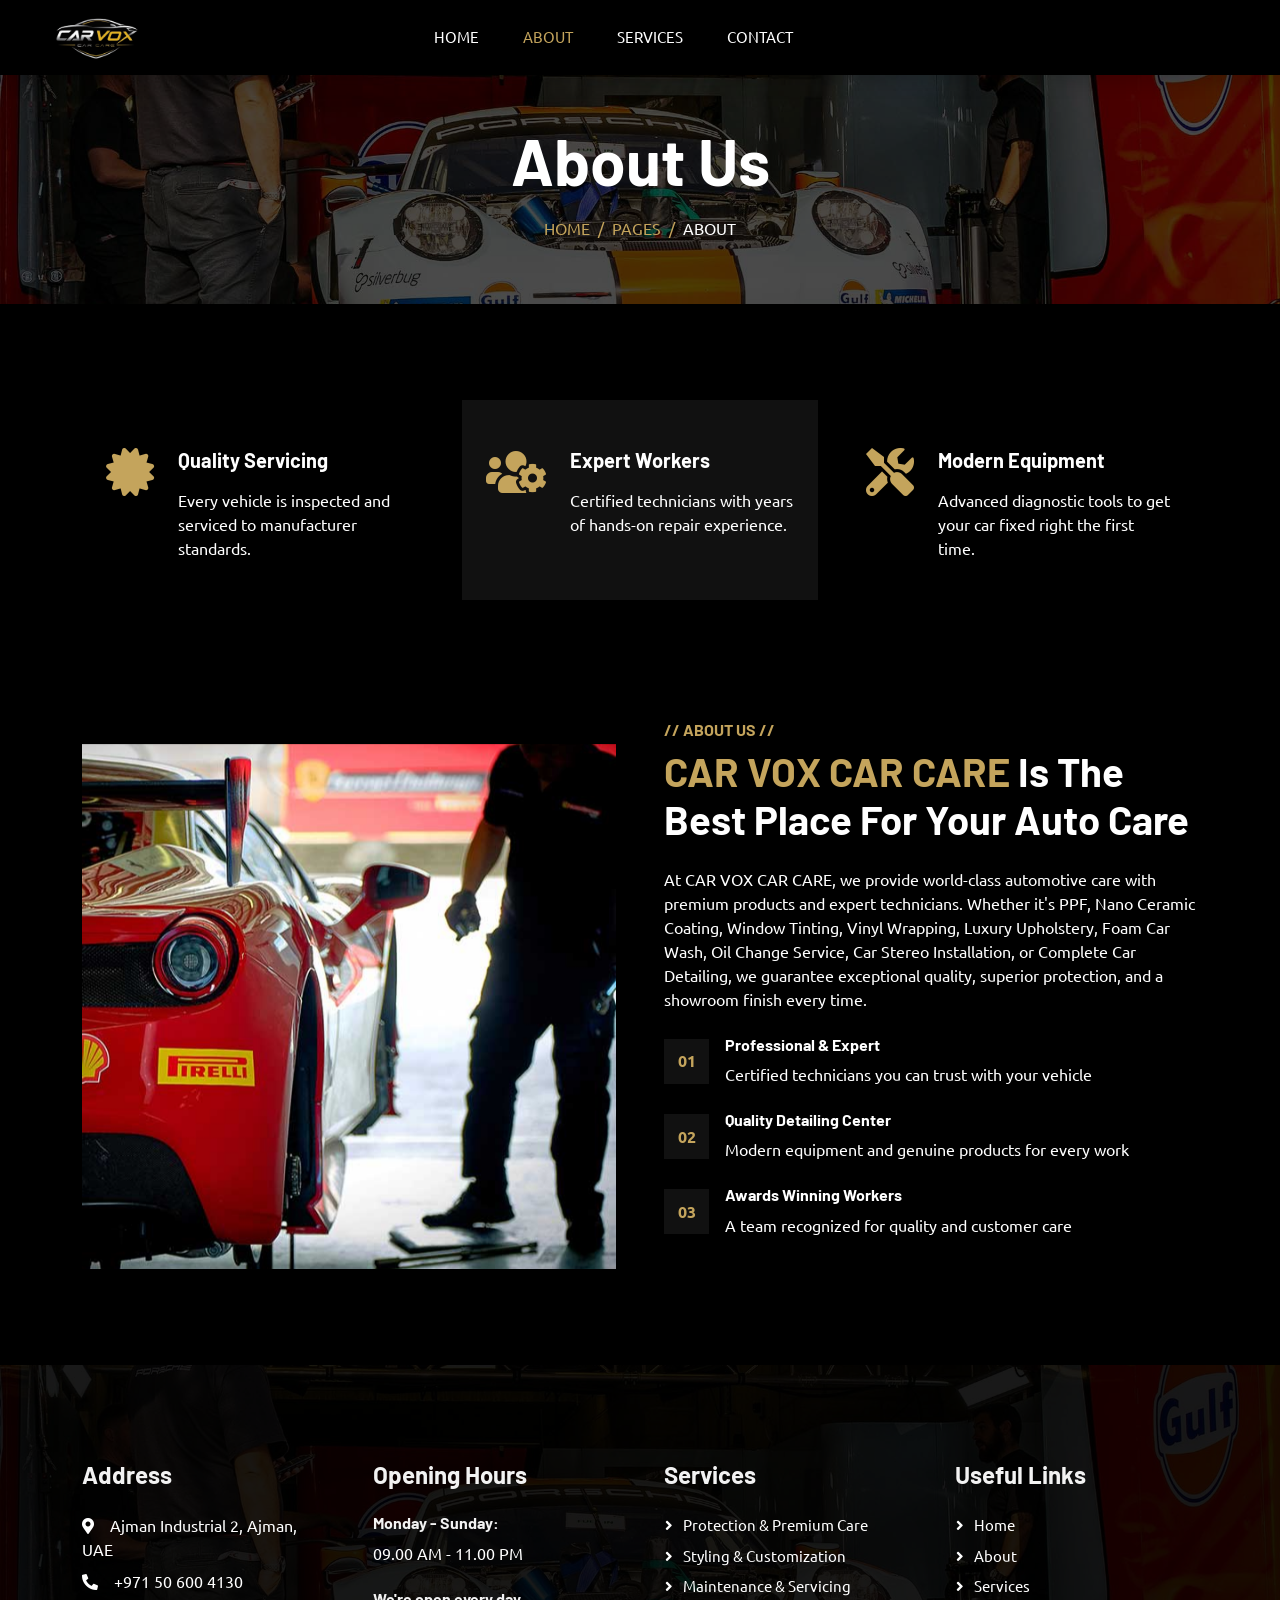
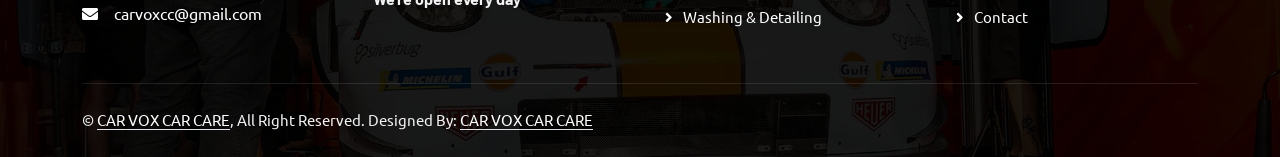
<file: about.html>
<!DOCTYPE html>
<html lang="en">

<head>
    <meta charset="utf-8">
    <title>CAR VOX CAR CARE | Car Repair & Auto Service</title>
    <meta content="width=device-width, initial-scale=1.0" name="viewport">
    <meta content="car repair, auto service, car mechanic, CAR VOX CAR CARE" name="keywords">
    <meta content="CAR VOX CAR CARE - trusted car repair and auto maintenance services." name="description">

    <!-- Favicon -->
    <link href="img/favicon.ico" rel="icon">

    <!-- Google Web Fonts -->
    <link rel="preconnect" href="https://fonts.googleapis.com">
    <link rel="preconnect" href="https://fonts.gstatic.com" crossorigin>
    <link href="https://fonts.googleapis.com/css2?family=Barlow:wght@600;700&family=Ubuntu:wght@400;500&display=swap"
        rel="stylesheet">

    <!-- Icon Font Stylesheet -->
    <link href="https://cdnjs.cloudflare.com/ajax/libs/font-awesome/5.10.0/css/all.min.css" rel="stylesheet">
    <link href="https://cdn.jsdelivr.net/npm/bootstrap-icons@1.4.1/font/bootstrap-icons.css" rel="stylesheet">

    <!-- Libraries Stylesheet -->
    <link href="lib/animate/animate.min.css" rel="stylesheet">
    <link href="lib/owlcarousel/assets/owl.carousel.min.css" rel="stylesheet">
    <link href="lib/tempusdominus/css/tempusdominus-bootstrap-4.min.css" rel="stylesheet" />

    <!-- Customized Bootstrap Stylesheet -->
    <link href="css/bootstrap.min.css" rel="stylesheet">

    <!-- Template Stylesheet -->
    <link href="css/style.css" rel="stylesheet">
</head>

<body>
    <!-- Spinner Start -->
    <div id="spinner"
        class="show bg-white position-fixed translate-middle w-100 vh-100 top-50 start-50 d-flex align-items-center justify-content-center">
        <div class="spinner-border text-primary" style="width: 3rem; height: 3rem;" role="status">
            <span class="sr-only">Loading...</span>
        </div>
    </div>
    <!-- Spinner End -->


    <!-- Topbar Start (Hidden)
    <div class="container-fluid bg-light p-0">
        <div class="row gx-0 d-none d-lg-flex">
            <div class="col-lg-7 px-5 text-start">
                <div class="h-100 d-inline-flex align-items-center py-3 me-4">
                    <small class="fa fa-map-marker-alt text-primary me-2"></small>
                    <small>Ajman Industrial 2, Ajman, UAE</small>
                </div>
                <div class="h-100 d-inline-flex align-items-center py-3">
                    <small class="far fa-clock text-primary me-2"></small>
                    <small>Open Daily : 09.00 AM - 11.00 PM</small>
                </div>
            </div>
            <div class="col-lg-5 px-5 text-end">
                <div class="h-100 d-inline-flex align-items-center py-3 me-4">
                    <small class="fa fa-phone-alt text-primary me-2"></small>
                    <small>+971 50 600 4130</small>
                </div>
                <div class="h-100 d-inline-flex align-items-center">
                    <a class="btn btn-sm-square bg-white text-primary me-1" href="https://www.instagram.com/carvox4/"><i class="fab fa-facebook-f"></i></a>
                    <a class="btn btn-sm-square bg-white text-primary me-1" href="https://www.instagram.com/carvox4/"><i class="fab fa-twitter"></i></a>
                    <a class="btn btn-sm-square bg-white text-primary me-1" href="https://www.instagram.com/carvox4/"><i class="fab fa-linkedin-in"></i></a>
                    <a class="btn btn-sm-square bg-white text-primary me-0" href="https://www.instagram.com/carvox4/"><i class="fab fa-instagram"></i></a>
                </div>
            </div>
        </div>
    </div>
    Topbar End -->


    <!-- Navbar Start -->
    <nav class="navbar navbar-expand-lg bg-black navbar-dark shadow sticky-top p-0">
        <a href="index.html" class="navbar-brand d-flex align-items-center px-4 px-lg-5">
            <img src="img/logo.png" alt="CAR VOX CAR CARE" class="img-fluid"
                style="max-width: 260px; max-height: 95px; object-fit: contain;">
        </a>
        <button type="button" class="navbar-toggler me-4" data-bs-toggle="collapse" data-bs-target="#navbarCollapse">
            <span class="navbar-toggler-icon"></span>
        </button>
        <div class="collapse navbar-collapse justify-content-center" id="navbarCollapse">
            <div class="navbar-nav mx-auto p-4 p-lg-0 align-items-center">
                <a href="index.html" class="nav-item nav-link">Home</a>
                <a href="about.html" class="nav-item nav-link active">About</a>
                <a href="service.html" class="nav-item nav-link">Services</a>
                <a href="contact.html" class="nav-item nav-link">Contact</a>
            </div>
        </div>
        <div class="d-none d-lg-block px-4 px-lg-5" style="width: 260px; visibility: hidden;"></div>
    </nav>
    <!-- Navbar End -->


    <!-- Page Header Start -->
    <div class="container-fluid page-header mb-5 p-0" style="background-image: url(img/carousel-bg-1.jpg);">
        <div class="container-fluid page-header-inner py-5">
            <div class="container text-center">
                <h1 class="display-3 text-white mb-3 animated slideInDown">About Us</h1>
                <nav aria-label="breadcrumb">
                    <ol class="breadcrumb justify-content-center text-uppercase">
                        <li class="breadcrumb-item"><a href="#">Home</a></li>
                        <li class="breadcrumb-item"><a href="#">Pages</a></li>
                        <li class="breadcrumb-item text-white active" aria-current="page">About</li>
                    </ol>
                </nav>
            </div>
        </div>
    </div>
    <!-- Page Header End -->


    <!-- Service Start -->
    <div class="container-xxl py-5">
        <div class="container">
            <div class="row g-4">
                <div class="col-lg-4 col-md-6 wow fadeInUp" data-wow-delay="0.1s">
                    <div class="d-flex py-5 px-4">
                        <i class="fa fa-certificate fa-3x text-primary flex-shrink-0"></i>
                        <div class="ps-4">
                            <h5 class="mb-3">Quality Servicing</h5>
                            <p>Every vehicle is inspected and serviced to manufacturer standards.</p>
                            <!-- <a class="text-secondary border-bottom" href="">Read More</a> -->
                        </div>
                    </div>
                </div>
                <div class="col-lg-4 col-md-6 wow fadeInUp" data-wow-delay="0.3s">
                    <div class="d-flex bg-light py-5 px-4">
                        <i class="fa fa-users-cog fa-3x text-primary flex-shrink-0"></i>
                        <div class="ps-4">
                            <h5 class="mb-3">Expert Workers</h5>
                            <p>Certified technicians with years of hands-on repair experience.</p>
                            <!-- <a class="text-secondary border-bottom" href="">Read More</a> -->
                        </div>
                    </div>
                </div>
                <div class="col-lg-4 col-md-6 wow fadeInUp" data-wow-delay="0.5s">
                    <div class="d-flex py-5 px-4">
                        <i class="fa fa-tools fa-3x text-primary flex-shrink-0"></i>
                        <div class="ps-4">
                            <h5 class="mb-3">Modern Equipment</h5>
                            <p>Advanced diagnostic tools to get your car fixed right the first time.</p>
                            <!-- <a class="text-secondary border-bottom" href="">Read More</a> -->
                        </div>
                    </div>
                </div>
            </div>
        </div>
    </div>
    <!-- Service End -->


    <!-- About Start -->
    <div class="container-xxl py-5">
        <div class="container">
            <div class="row g-5">
                <div class="col-lg-6 pt-4" style="min-height: 400px;">
                    <div class="position-relative h-100 wow fadeIn" data-wow-delay="0.1s">
                        <img class="position-absolute img-fluid w-100 h-100" src="img/about.jpg"
                            style="object-fit: cover;" alt="">

                    </div>
                </div>
                <div class="col-lg-6">
                    <h6 class="text-primary text-uppercase">// About Us //</h6>
                    <h1 class="mb-4"><span class="text-primary">CAR VOX CAR CARE</span> Is The Best Place For Your Auto
                        Care</h1>
                    <p class="mb-4">At CAR VOX CAR CARE, we provide world-class automotive care with premium products
                        and expert technicians. Whether it's PPF, Nano Ceramic Coating, Window Tinting, Vinyl Wrapping,
                        Luxury Upholstery, Foam Car Wash, Oil Change Service, Car Stereo Installation, or Complete Car
                        Detailing, we guarantee exceptional quality, superior protection, and a showroom finish every
                        time.</p>
                    <div class="row g-4 mb-3 pb-3">
                        <div class="col-12 wow fadeIn" data-wow-delay="0.1s">
                            <div class="d-flex">
                                <div class="bg-light d-flex flex-shrink-0 align-items-center justify-content-center mt-1"
                                    style="width: 45px; height: 45px;">
                                    <span class="fw-bold text-secondary">01</span>
                                </div>
                                <div class="ps-3">
                                    <h6>Professional & Expert</h6>
                                    <span>Certified technicians you can trust with your vehicle</span>
                                </div>
                            </div>
                        </div>
                        <div class="col-12 wow fadeIn" data-wow-delay="0.3s">
                            <div class="d-flex">
                                <div class="bg-light d-flex flex-shrink-0 align-items-center justify-content-center mt-1"
                                    style="width: 45px; height: 45px;">
                                    <span class="fw-bold text-secondary">02</span>
                                </div>
                                <div class="ps-3">
                                    <h6>Quality Detailing Center</h6>
                                    <span>Modern equipment and genuine products for every work</span>
                                </div>
                            </div>
                        </div>
                        <div class="col-12 wow fadeIn" data-wow-delay="0.5s">
                            <div class="d-flex">
                                <div class="bg-light d-flex flex-shrink-0 align-items-center justify-content-center mt-1"
                                    style="width: 45px; height: 45px;">
                                    <span class="fw-bold text-secondary">03</span>
                                </div>
                                <div class="ps-3">
                                    <h6>Awards Winning Workers</h6>
                                    <span>A team recognized for quality and customer care</span>
                                </div>
                            </div>
                        </div>
                    </div>
                    <!-- <a href="" class="btn btn-primary py-3 px-5">Read More<i class="fa fa-arrow-right ms-3"></i></a> -->
                </div>
            </div>
        </div>
    </div>
    <!-- About End -->





    <!-- Team Start -->
    <!-- <div class="container-xxl py-5">
        <div class="container">
            <div class="text-center wow fadeInUp" data-wow-delay="0.1s">
                <h6 class="text-primary text-uppercase">// Our Technicians //</h6>
                <h1 class="mb-5">Our Expert Technicians</h1>
            </div>
            <div class="row g-4">
                <div class="col-lg-3 col-md-6 wow fadeInUp" data-wow-delay="0.1s">
                    <div class="team-item">
                        <div class="position-relative overflow-hidden">
                            <img class="img-fluid" src="img/team-1.jpg" alt="">
                            <div class="team-overlay position-absolute start-0 top-0 w-100 h-100">
                                <a class="btn btn-square mx-1" href="https://www.instagram.com/carvox4/"><i class="fab fa-facebook-f"></i></a>
                                <a class="btn btn-square mx-1" href="https://www.instagram.com/carvox4/"><i class="fab fa-twitter"></i></a>
                                <a class="btn btn-square mx-1" href="https://www.instagram.com/carvox4/"><i class="fab fa-instagram"></i></a>
                            </div>
                        </div>
                        <div class="bg-light text-center p-4">
                            <h5 class="fw-bold mb-0">Full Name</h5>
                            <small>Designation</small>
                        </div>
                    </div>
                </div>
                <div class="col-lg-3 col-md-6 wow fadeInUp" data-wow-delay="0.3s">
                    <div class="team-item">
                        <div class="position-relative overflow-hidden">
                            <img class="img-fluid" src="img/team-2.jpg" alt="">
                            <div class="team-overlay position-absolute start-0 top-0 w-100 h-100">
                                <a class="btn btn-square mx-1" href="https://www.instagram.com/carvox4/"><i class="fab fa-facebook-f"></i></a>
                                <a class="btn btn-square mx-1" href="https://www.instagram.com/carvox4/"><i class="fab fa-twitter"></i></a>
                                <a class="btn btn-square mx-1" href="https://www.instagram.com/carvox4/"><i class="fab fa-instagram"></i></a>
                            </div>
                        </div>
                        <div class="bg-light text-center p-4">
                            <h5 class="fw-bold mb-0">Full Name</h5>
                            <small>Designation</small>
                        </div>
                    </div>
                </div>
                <div class="col-lg-3 col-md-6 wow fadeInUp" data-wow-delay="0.5s">
                    <div class="team-item">
                        <div class="position-relative overflow-hidden">
                            <img class="img-fluid" src="img/team-3.jpg" alt="">
                            <div class="team-overlay position-absolute start-0 top-0 w-100 h-100">
                                <a class="btn btn-square mx-1" href="https://www.instagram.com/carvox4/"><i class="fab fa-facebook-f"></i></a>
                                <a class="btn btn-square mx-1" href="https://www.instagram.com/carvox4/"><i class="fab fa-twitter"></i></a>
                                <a class="btn btn-square mx-1" href="https://www.instagram.com/carvox4/"><i class="fab fa-instagram"></i></a>
                            </div>
                        </div>
                        <div class="bg-light text-center p-4">
                            <h5 class="fw-bold mb-0">Full Name</h5>
                            <small>Designation</small>
                        </div>
                    </div>
                </div>
                <div class="col-lg-3 col-md-6 wow fadeInUp" data-wow-delay="0.7s">
                    <div class="team-item">
                        <div class="position-relative overflow-hidden">
                            <img class="img-fluid" src="img/team-4.jpg" alt="">
                            <div class="team-overlay position-absolute start-0 top-0 w-100 h-100">
                                <a class="btn btn-square mx-1" href="https://www.instagram.com/carvox4/"><i class="fab fa-facebook-f"></i></a>
                                <a class="btn btn-square mx-1" href="https://www.instagram.com/carvox4/"><i class="fab fa-twitter"></i></a>
                                <a class="btn btn-square mx-1" href="https://www.instagram.com/carvox4/"><i class="fab fa-instagram"></i></a>
                            </div>
                        </div>
                        <div class="bg-light text-center p-4">
                            <h5 class="fw-bold mb-0">Full Name</h5>
                            <small>Designation</small>
                        </div>
                    </div>
                </div>
            </div>
        </div>
    </div> -->
    <!-- Team End -->


    <!-- Footer Start -->
    <div class="container-fluid bg-dark text-light footer pt-5 mt-5 wow fadeIn" data-wow-delay="0.1s">
        <div class="container py-5">
            <div class="row g-5">
                <div class="col-lg-3 col-md-6">
                    <h4 class="text-light mb-4">Address</h4>
                    <p class="mb-2"><i class="fa fa-map-marker-alt me-3"></i>Ajman Industrial 2, Ajman, UAE</p>
                    <p class="mb-2"><i class="fa fa-phone-alt me-3"></i>+971 50 600 4130</p>
                    <p class="mb-2"><i class="fa fa-envelope me-3"></i>carvoxcc@gmail.com</p>
                    <!-- <div class="d-flex pt-2">
                        <a class="btn btn-outline-light btn-social" href=""><i class="fab fa-twitter"></i></a>
                        <a class="btn btn-outline-light btn-social" href=""><i class="fab fa-facebook-f"></i></a>
                        <a class="btn btn-outline-light btn-social" href=""><i class="fab fa-youtube"></i></a>
                        <a class="btn btn-outline-light btn-social" href=""><i class="fab fa-linkedin-in"></i></a>
                    </div> -->
                </div>
                <div class="col-lg-3 col-md-6">
                    <h4 class="text-light mb-4">Opening Hours</h4>
                    <h6 class="text-light">Monday - Sunday:</h6>
                    <p class="mb-4">09.00 AM - 11.00 PM</p>
                    <h6 class="text-light">We're open every day</h6>
                    <p class="mb-0"> </p>
                </div>
                <div class="col-lg-3 col-md-6">
                    <h4 class="text-light mb-4">Services</h4>
                    <a class="btn btn-link" href="service.html">Protection & Premium Care</a>
                    <a class="btn btn-link" href="service.html">Styling & Customization</a>
                    <a class="btn btn-link" href="service.html">Maintenance & Servicing</a>
                    <a class="btn btn-link" href="service.html">Washing & Detailing</a>
                </div>
                <div class="col-lg-3 col-md-6">
                    <h4 class="text-light mb-4">Useful Links</h4>
                    <a class="btn btn-link" href="index.html">Home</a>
                    <a class="btn btn-link" href="about.html">About</a>
                    <a class="btn btn-link" href="service.html">Services</a>
                    <a class="btn btn-link" href="contact.html">Contact</a>
                </div>
                <!-- <div class="col-lg-3 col-md-6">
                    <h4 class="text-light mb-4">Newsletter</h4>
                    <p>Sign up for service reminders, seasonal maintenance tips, and special offers.</p>
                    <div class="position-relative mx-auto" style="max-width: 400px;">
                        <input class="form-control border-0 w-100 py-3 ps-4 pe-5" type="text" placeholder="Your email">
                        <button type="button" class="btn btn-primary py-2 position-absolute top-0 end-0 mt-2 me-2">SignUp</button>
                    </div>
                </div> -->
            </div>
        </div>
        <div class="container">
            <div class="copyright">
                <div class="row">
                    <div class="col-md-6 text-center text-md-start mb-3 mb-md-0">
                        &copy; <a class="border-bottom" href="#">CAR VOX CAR CARE</a>, All Right Reserved. Designed By:
                        <a class="border-bottom" href="https://carvoxcc.com">CAR VOX CAR CARE</a>
                    </div>
                    <!-- <div class="col-md-6 text-center text-md-end">
                        <div class="footer-menu">
                            <a href="">Home</a>
                            <a href="">Cookies</a>
                            <a href="">Help</a>
                            <a href="">FQAs</a>
                        </div>
                    </div> -->
                </div>
            </div>
        </div>
    </div>
    <!-- Footer End -->


    <!-- Fixed Social Icons -->
    <section class="rightSideFixedSocialIcons">
        <a class="iconBox" href="https://wa.me/9710506004130" target="_blank" aria-label="Contact CAR VOX on WhatsApp">
            <i class="fab fa-whatsapp"></i>
        </a>
        <a class="iconBox" href="https://www.instagram.com/carvox4/" target="_blank"
            aria-label="Visit CAR VOX on Instagram">
            <i class="fab fa-instagram"></i>
        </a>
        <!-- <div class="dropdown dropstart">
            <button class="btn btn-secondary dropdown-toggle iconBox" type="button" id="socialDropdownBtn"
                aria-label="More social links" data-bs-toggle="dropdown" aria-expanded="false">
                <i class="fa fa-ellipsis-v"></i>
            </button>
            <ul class="dropdown-menu" aria-labelledby="socialDropdownBtn">
                <li>
                    <a class="iconBox" href="https://www.instagram.com/carvox4/" target="_blank"
                        aria-label="Visit CAR VOX on YouTube">
                        <i class="fab fa-youtube"></i>
                    </a>
                </li>
                <li>
                    <a class="iconBox" href="https://www.instagram.com/carvox4/" target="_blank"
                        aria-label="Visit CAR VOX on LinkedIn">
                        <i class="fab fa-linkedin-in"></i>
                    </a>
                </li>
            </ul>
        </div> -->
    </section>

    <!-- Back to Top -->
    <a href="#" class="btn btn-lg btn-primary btn-lg-square back-to-top"><i class="bi bi-arrow-up"></i></a>


    <!-- JavaScript Libraries -->
    <script src="https://code.jquery.com/jquery-3.4.1.min.js"></script>
    <script src="https://cdn.jsdelivr.net/npm/bootstrap@5.0.0/dist/js/bootstrap.bundle.min.js"></script>
    <script src="lib/wow/wow.min.js"></script>
    <script src="lib/easing/easing.min.js"></script>
    <script src="lib/waypoints/waypoints.min.js"></script>
    <script src="lib/counterup/counterup.min.js"></script>
    <script src="lib/owlcarousel/owl.carousel.min.js"></script>
    <script src="lib/tempusdominus/js/moment.min.js"></script>
    <script src="lib/tempusdominus/js/moment-timezone.min.js"></script>
    <script src="lib/tempusdominus/js/tempusdominus-bootstrap-4.min.js"></script>

    <!-- Template Javascript -->
    <script src="js/main.js"></script>
</body>

</html>
</file>
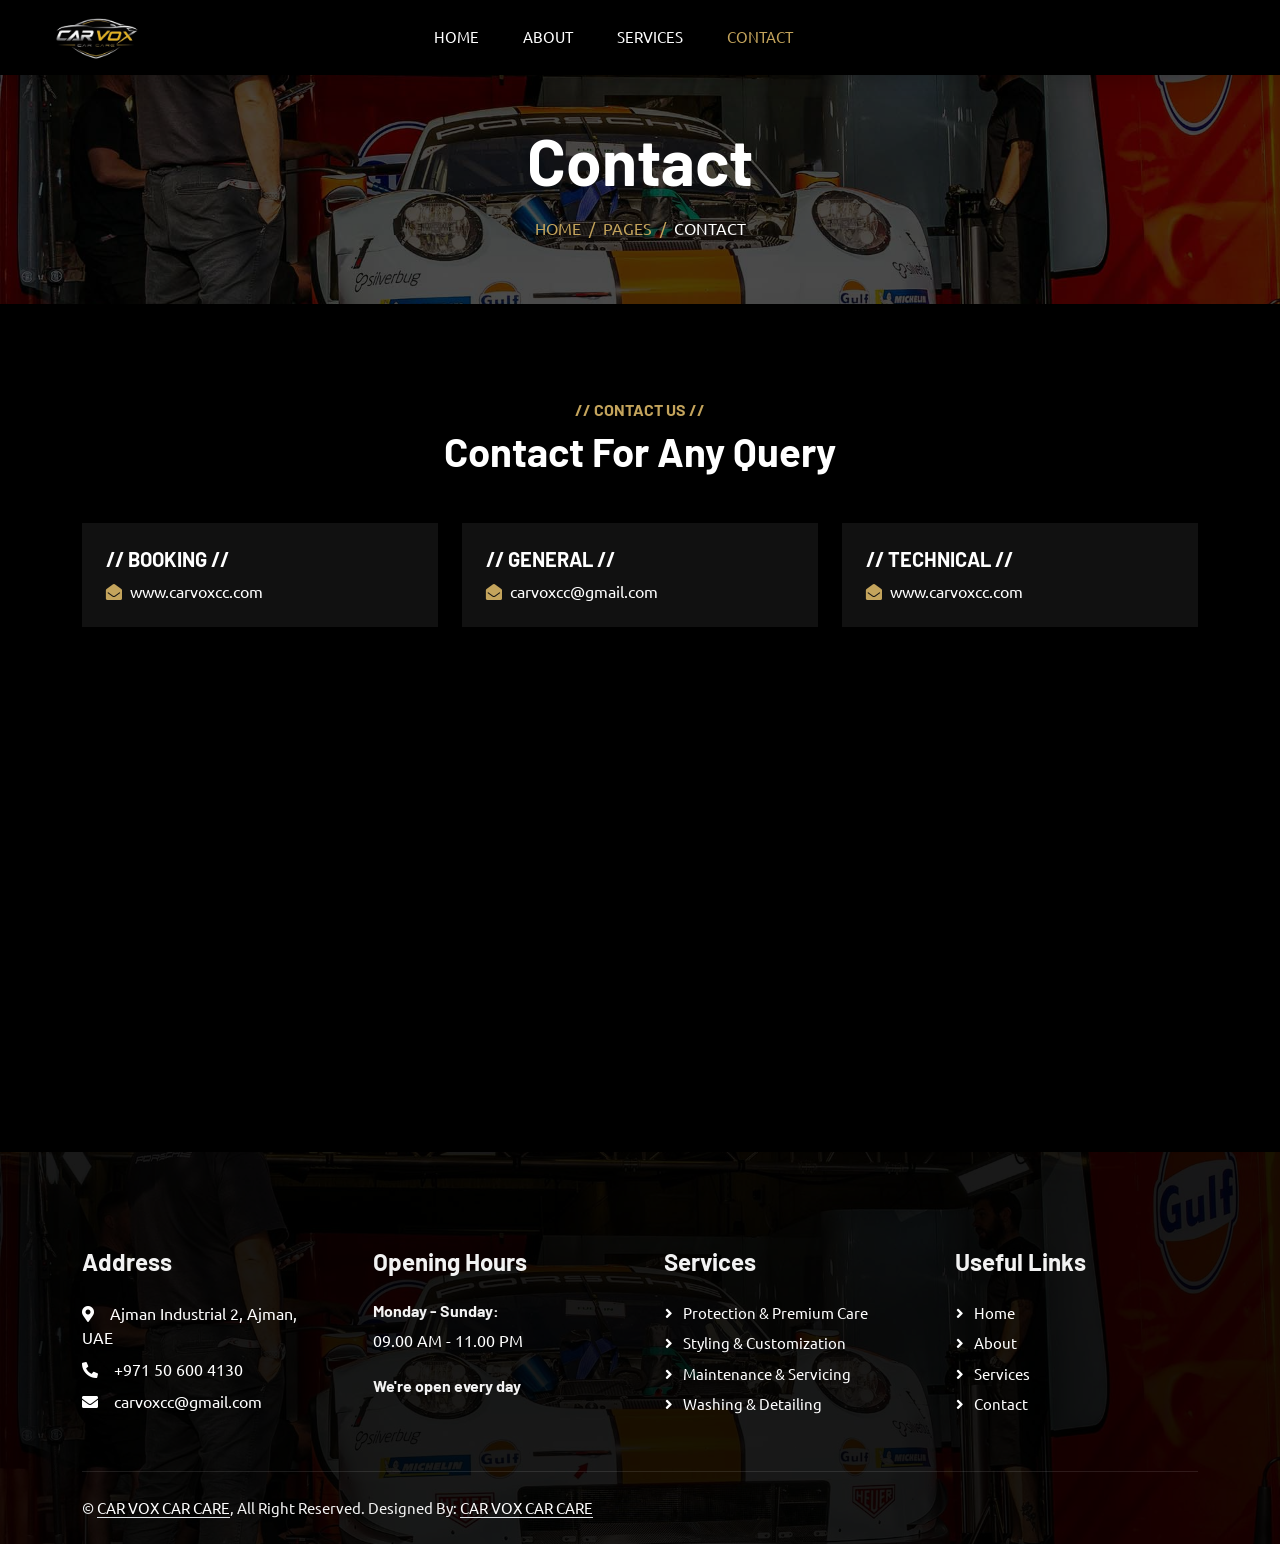
<file: contact.html>
<!DOCTYPE html>
<html lang="en">

<head>
    <meta charset="utf-8">
    <title>CAR VOX CAR CARE | Car Repair & Auto Service</title>
    <meta content="width=device-width, initial-scale=1.0" name="viewport">
    <meta content="car repair, auto service, car mechanic, CAR VOX CAR CARE" name="keywords">
    <meta content="CAR VOX CAR CARE - trusted car repair and auto maintenance services." name="description">

    <!-- Favicon -->
    <link href="img/favicon.ico" rel="icon">

    <!-- Google Web Fonts -->
    <link rel="preconnect" href="https://fonts.googleapis.com">
    <link rel="preconnect" href="https://fonts.gstatic.com" crossorigin>
    <link href="https://fonts.googleapis.com/css2?family=Barlow:wght@600;700&family=Ubuntu:wght@400;500&display=swap"
        rel="stylesheet">

    <!-- Icon Font Stylesheet -->
    <link href="https://cdnjs.cloudflare.com/ajax/libs/font-awesome/5.10.0/css/all.min.css" rel="stylesheet">
    <link href="https://cdn.jsdelivr.net/npm/bootstrap-icons@1.4.1/font/bootstrap-icons.css" rel="stylesheet">

    <!-- Libraries Stylesheet -->
    <link href="lib/animate/animate.min.css" rel="stylesheet">
    <link href="lib/owlcarousel/assets/owl.carousel.min.css" rel="stylesheet">
    <link href="lib/tempusdominus/css/tempusdominus-bootstrap-4.min.css" rel="stylesheet" />

    <!-- Customized Bootstrap Stylesheet -->
    <link href="css/bootstrap.min.css" rel="stylesheet">

    <!-- Template Stylesheet -->
    <link href="css/style.css" rel="stylesheet">
</head>

<body>
    <!-- Spinner Start -->
    <div id="spinner"
        class="show bg-white position-fixed translate-middle w-100 vh-100 top-50 start-50 d-flex align-items-center justify-content-center">
        <div class="spinner-border text-primary" style="width: 3rem; height: 3rem;" role="status">
            <span class="sr-only">Loading...</span>
        </div>
    </div>
    <!-- Spinner End -->


    <!-- Topbar Start (Hidden)
    <div class="container-fluid bg-light p-0">
        <div class="row gx-0 d-none d-lg-flex">
            <div class="col-lg-7 px-5 text-start">
                <div class="h-100 d-inline-flex align-items-center py-3 me-4">
                    <small class="fa fa-map-marker-alt text-primary me-2"></small>
                    <small>Ajman Industrial 2, Ajman, UAE</small>
                </div>
                <div class="h-100 d-inline-flex align-items-center py-3">
                    <small class="far fa-clock text-primary me-2"></small>
                    <small>Open Daily : 09.00 AM - 11.00 PM</small>
                </div>
            </div>
            <div class="col-lg-5 px-5 text-end">
                <div class="h-100 d-inline-flex align-items-center py-3 me-4">
                    <small class="fa fa-phone-alt text-primary me-2"></small>
                    <small>+971 50 600 4130</small>
                </div>
                <div class="h-100 d-inline-flex align-items-center">
                    <a class="btn btn-sm-square bg-white text-primary me-1" href="https://www.instagram.com/carvox4/"><i class="fab fa-facebook-f"></i></a>
                    <a class="btn btn-sm-square bg-white text-primary me-1" href="https://www.instagram.com/carvox4/"><i class="fab fa-twitter"></i></a>
                    <a class="btn btn-sm-square bg-white text-primary me-1" href="https://www.instagram.com/carvox4/"><i class="fab fa-linkedin-in"></i></a>
                    <a class="btn btn-sm-square bg-white text-primary me-0" href="https://www.instagram.com/carvox4/"><i class="fab fa-instagram"></i></a>
                </div>
            </div>
        </div>
    </div>
    Topbar End -->


    <!-- Navbar Start -->
    <nav class="navbar navbar-expand-lg bg-black navbar-dark shadow sticky-top p-0">
        <a href="index.html" class="navbar-brand d-flex align-items-center px-4 px-lg-5">
            <img src="img/logo.png" alt="CAR VOX CAR CARE" class="img-fluid"
                style="max-width: 260px; max-height: 95px; object-fit: contain;">
        </a>
        <button type="button" class="navbar-toggler me-4" data-bs-toggle="collapse" data-bs-target="#navbarCollapse">
            <span class="navbar-toggler-icon"></span>
        </button>
        <div class="collapse navbar-collapse justify-content-center" id="navbarCollapse">
            <div class="navbar-nav mx-auto p-4 p-lg-0 align-items-center">
                <a href="index.html" class="nav-item nav-link">Home</a>
                <a href="about.html" class="nav-item nav-link">About</a>
                <a href="service.html" class="nav-item nav-link">Services</a>
                <a href="contact.html" class="nav-item nav-link active">Contact</a>
            </div>
        </div>
        <div class="d-none d-lg-block px-4 px-lg-5" style="width: 260px; visibility: hidden;"></div>
    </nav>
    <!-- Navbar End -->


    <!-- Page Header Start -->
    <div class="container-fluid page-header mb-5 p-0" style="background-image: url(img/carousel-bg-1.jpg);">
        <div class="container-fluid page-header-inner py-5">
            <div class="container text-center">
                <h1 class="display-3 text-white mb-3 animated slideInDown">Contact</h1>
                <nav aria-label="breadcrumb">
                    <ol class="breadcrumb justify-content-center text-uppercase">
                        <li class="breadcrumb-item text-white active"><a href="#">Home</a></li>
                        <li class="breadcrumb-item text-white active"><a href="#">Pages</a></li>
                        <li class="breadcrumb-item text-white active" aria-current="page">Contact</li>
                    </ol>
                </nav>
            </div>
        </div>
    </div>
    <!-- Page Header End -->


    <!-- Contact Start -->
    <div class="container-xxl py-5">
        <div class="container">
            <div class="text-center wow fadeInUp" data-wow-delay="0.1s">
                <h6 class="text-primary text-uppercase">// Contact Us //</h6>
                <h1 class="mb-5">Contact For Any Query</h1>
            </div>
            <div class="row g-4">
                <div class="col-12">
                    <div class="row gy-4">
                        <div class="col-md-4">
                            <div class="bg-light d-flex flex-column justify-content-center p-4">
                                <h5 class="text-uppercase">// Booking //</h5>
                                <p class="m-0"><i class="fa fa-envelope-open text-primary me-2"></i>www.carvoxcc.com</p>
                            </div>
                        </div>
                        <div class="col-md-4">
                            <div class="bg-light d-flex flex-column justify-content-center p-4">
                                <h5 class="text-uppercase">// General //</h5>
                                <p class="m-0"><i class="fa fa-envelope-open text-primary me-2"></i>carvoxcc@gmail.com
                                </p>
                            </div>
                        </div>
                        <div class="col-md-4">
                            <div class="bg-light d-flex flex-column justify-content-center p-4">
                                <h5 class="text-uppercase">// Technical //</h5>
                                <p class="m-0"><i class="fa fa-envelope-open text-primary me-2"></i>www.carvoxcc.com</p>
                            </div>
                        </div>
                    </div>
                </div>
                <div class="col-12 wow fadeIn" data-wow-delay="0.1s">
                    <iframe class="position-relative rounded w-100"
                        src="https://www.google.com/maps?q=CAR+VOX+CAR+CARE+(S.P.S+-+L.L.C),+Ajman+Industrial+2,+Ajman,+UAE&output=embed"
                        frameborder="0" style="min-height: 400px; border:0;" allowfullscreen="" aria-hidden="false"
                        tabindex="0"></iframe>
                </div>
                <!-- <div class="col-md-6">
                    <div class="wow fadeInUp" data-wow-delay="0.2s">
                        <p class="mb-4">Have a question or need to schedule a repair? Send us a message and our team
                            will get back to you shortly.</p>
                        <form>
                            <div class="row g-3">
                                <div class="col-md-6">
                                    <div class="form-floating">
                                        <input type="text" class="form-control" id="name" placeholder="Your Name">
                                        <label for="name">Your Name</label>
                                    </div>
                                </div>
                                <div class="col-md-6">
                                    <div class="form-floating">
                                        <input type="email" class="form-control" id="email" placeholder="Your Email">
                                        <label for="email">Your Email</label>
                                    </div>
                                </div>
                                <div class="col-12">
                                    <div class="form-floating">
                                        <input type="text" class="form-control" id="subject" placeholder="Subject">
                                        <label for="subject">Subject</label>
                                    </div>
                                </div>
                                <div class="col-12">
                                    <div class="form-floating">
                                        <textarea class="form-control" placeholder="Message" id="message"
                                            style="height: 100px"></textarea>
                                        <label for="message">Message</label>
                                    </div>
                                </div>
                                <div class="col-12">
                                    <button class="btn btn-primary w-100 py-3" type="submit">Send Message</button>
                                </div>
                            </div>
                        </form>
                    </div>
                </div> -->
            </div>
        </div>
    </div>
    <!-- Contact End -->


    <!-- Footer Start -->
    <div class="container-fluid bg-dark text-light footer pt-5 mt-5 wow fadeIn" data-wow-delay="0.1s">
        <div class="container py-5">
            <div class="row g-5">
                <div class="col-lg-3 col-md-6">
                    <h4 class="text-light mb-4">Address</h4>
                    <p class="mb-2"><i class="fa fa-map-marker-alt me-3"></i>Ajman Industrial 2, Ajman, UAE</p>
                    <p class="mb-2"><i class="fa fa-phone-alt me-3"></i>+971 50 600 4130</p>
                    <p class="mb-2"><i class="fa fa-envelope me-3"></i>carvoxcc@gmail.com</p>
                    <!-- <div class="d-flex pt-2">
                        <a class="btn btn-outline-light btn-social" href=""><i class="fab fa-twitter"></i></a>
                        <a class="btn btn-outline-light btn-social" href=""><i class="fab fa-facebook-f"></i></a>
                        <a class="btn btn-outline-light btn-social" href=""><i class="fab fa-youtube"></i></a>
                        <a class="btn btn-outline-light btn-social" href=""><i class="fab fa-linkedin-in"></i></a>
                    </div> -->
                </div>
                <div class="col-lg-3 col-md-6">
                    <h4 class="text-light mb-4">Opening Hours</h4>
                    <h6 class="text-light">Monday - Sunday:</h6>
                    <p class="mb-4">09.00 AM - 11.00 PM</p>
                    <h6 class="text-light">We're open every day</h6>
                    <p class="mb-0"> </p>
                </div>
                <div class="col-lg-3 col-md-6">
                    <h4 class="text-light mb-4">Services</h4>
                    <a class="btn btn-link" href="service.html">Protection & Premium Care</a>
                    <a class="btn btn-link" href="service.html">Styling & Customization</a>
                    <a class="btn btn-link" href="service.html">Maintenance & Servicing</a>
                    <a class="btn btn-link" href="service.html">Washing & Detailing</a>
                </div>
                <div class="col-lg-3 col-md-6">
                    <h4 class="text-light mb-4">Useful Links</h4>
                    <a class="btn btn-link" href="index.html">Home</a>
                    <a class="btn btn-link" href="about.html">About</a>
                    <a class="btn btn-link" href="service.html">Services</a>
                    <a class="btn btn-link" href="contact.html">Contact</a>
                </div>
                <!-- <div class="col-lg-3 col-md-6">
                    <h4 class="text-light mb-4">Newsletter</h4>
                    <p>Sign up for service reminders, seasonal maintenance tips, and special offers.</p>
                    <div class="position-relative mx-auto" style="max-width: 400px;">
                        <input class="form-control border-0 w-100 py-3 ps-4 pe-5" type="text" placeholder="Your email">
                        <button type="button" class="btn btn-primary py-2 position-absolute top-0 end-0 mt-2 me-2">SignUp</button>
                    </div>
                </div> -->
            </div>
        </div>
        <div class="container">
            <div class="copyright">
                <div class="row">
                    <div class="col-md-6 text-center text-md-start mb-3 mb-md-0">
                        &copy; <a class="border-bottom" href="#">CAR VOX CAR CARE</a>, All Right Reserved. Designed By: <a class="border-bottom" href="https://carvoxcc.com">CAR VOX CAR CARE</a>
                    </div>
                    <!-- <div class="col-md-6 text-center text-md-end">
                        <div class="footer-menu">
                            <a href="">Home</a>
                            <a href="">Cookies</a>
                            <a href="">Help</a>
                            <a href="">FQAs</a>
                        </div>
                    </div> -->
                </div>
            </div>
        </div>
    </div>
    <!-- Footer End -->


    <!-- Fixed Social Icons -->
    <section class="rightSideFixedSocialIcons">
        <a class="iconBox" href="https://wa.me/9710506004130" target="_blank" aria-label="Contact CAR VOX on WhatsApp">
            <i class="fab fa-whatsapp"></i>
        </a>
        <a class="iconBox" href="https://www.instagram.com/carvox4/" target="_blank"
            aria-label="Visit CAR VOX on Instagram">
            <i class="fab fa-instagram"></i>
        </a>
        <!-- <div class="dropdown dropstart">
            <button class="btn btn-secondary dropdown-toggle iconBox" type="button" id="socialDropdownBtn"
                aria-label="More social links" data-bs-toggle="dropdown" aria-expanded="false">
                <i class="fa fa-ellipsis-v"></i>
            </button>
            <ul class="dropdown-menu" aria-labelledby="socialDropdownBtn">
                <li>
                    <a class="iconBox" href="https://www.instagram.com/carvox4/" target="_blank"
                        aria-label="Visit CAR VOX on YouTube">
                        <i class="fab fa-youtube"></i>
                    </a>
                </li>
                <li>
                    <a class="iconBox" href="https://www.instagram.com/carvox4/" target="_blank"
                        aria-label="Visit CAR VOX on LinkedIn">
                        <i class="fab fa-linkedin-in"></i>
                    </a>
                </li>
            </ul>
        </div> -->
    </section>

    <!-- Back to Top -->
    <a href="#" class="btn btn-lg btn-primary btn-lg-square back-to-top"><i class="bi bi-arrow-up"></i></a>


    <!-- JavaScript Libraries -->
    <script src="https://code.jquery.com/jquery-3.4.1.min.js"></script>
    <script src="https://cdn.jsdelivr.net/npm/bootstrap@5.0.0/dist/js/bootstrap.bundle.min.js"></script>
    <script src="lib/wow/wow.min.js"></script>
    <script src="lib/easing/easing.min.js"></script>
    <script src="lib/waypoints/waypoints.min.js"></script>
    <script src="lib/counterup/counterup.min.js"></script>
    <script src="lib/owlcarousel/owl.carousel.min.js"></script>
    <script src="lib/tempusdominus/js/moment.min.js"></script>
    <script src="lib/tempusdominus/js/moment-timezone.min.js"></script>
    <script src="lib/tempusdominus/js/tempusdominus-bootstrap-4.min.js"></script>

    <!-- Template Javascript -->
    <script src="js/main.js"></script>
</body>

</html>
</file>
<file: css/style.css>
/********** Template CSS **********/
:root {
    --primary: #C4A45C;
    --secondary: #C4A45C;
    --brass: #C4A45C;
    --brass-dark: #a38749;
    --light: #F2F2F2;
    --dark: #111111;
}

.fw-medium {
    font-weight: 600 !important;
}

.back-to-top {
    position: fixed;
    display: none;
    right: 45px;
    bottom: 45px;
    z-index: 99;
}

/*** Spinner ***/
#spinner {
    opacity: 0;
    visibility: hidden;
    transition: opacity .5s ease-out, visibility 0s linear .5s;
    z-index: 99999;
}

#spinner.show {
    transition: opacity .5s ease-out, visibility 0s linear 0s;
    visibility: visible;
    opacity: 1;
}

/*** Button ***/
.btn {
    font-weight: 500;
    text-transform: uppercase;
    transition: .5s;
}

.btn.btn-primary,
.btn.btn-secondary {
    color: #000000;
}

.btn-square {
    width: 38px;
    height: 38px;
}

.btn-sm-square {
    width: 32px;
    height: 32px;
}

.btn-lg-square {
    width: 48px;
    height: 48px;
}

.btn-square,
.btn-sm-square,
.btn-lg-square {
    padding: 0;
    display: flex;
    align-items: center;
    justify-content: center;
    font-weight: normal;
    border-radius: 2px;
}

/*** Navbar ***/
.navbar .dropdown-toggle::after {
    border: none;
    content: "\f107";
    font-family: "Font Awesome 5 Free";
    font-weight: 900;
    vertical-align: middle;
    margin-left: 8px;
}

/* Navbar links: white text, brass on hover/active */
.navbar .navbar-nav {
    display: flex;
    align-items: center;
    justify-content: center;
    right: translateX(50px);
}

.navbar .navbar-nav .nav-link,
.navbar-dark .navbar-nav .nav-link {
    margin: 0 22px;
    padding: 25px 0;
    color: #ffffff !important;
    font-size: 15px;
    text-transform: uppercase;
    outline: none;
    text-align: center;
}

.navbar .navbar-nav .nav-link:hover,
.navbar .navbar-nav .nav-link.active,
.navbar-dark .navbar-nav .nav-link:hover,
.navbar-dark .navbar-nav .nav-link.active {
    color: var(--brass) !important;
}

@media (max-width:991.98px) {
    .navbar-dark .navbar-nav .nav-link {
        margin: 0;
        padding: 10px 0;
    }

    .navbar-dark .navbar-nav {
        border-top: 1px solid #333333;
        text-align: center;
    }
}

.navbar-dark .navbar-brand,
.navbar-dark a.btn {
    height: 75px;
}

.navbar-dark.sticky-top {
    top: -100px;
    transition: .5s;
}

/* Navbar mobile collapse background */
.navbar-collapse {
    background-color: #000000;
}

.bg-black {
    background-color: #000000 !important;
}

@media (min-width:992px) {
    .navbar .nav-item .dropdown-menu {
        display: block;
        border: none;
        margin-top: 0;
        top: 150%;
        opacity: 0;
        visibility: hidden;
        transition: .5s;
    }

    .navbar .nav-item:hover .dropdown-menu {
        top: 100%;
        visibility: visible;
        transition: .5s;
        opacity: 1;
    }
}

/*** Header / Carousel ***/
.carousel-caption {
    top: 0;
    left: 0;
    right: 0;
    bottom: 0;
    background: linear-gradient(to right, rgba(0, 0, 0, 0.78) 0%, rgba(0, 0, 0, 0.45) 55%, rgba(0, 0, 0, 0.25) 100%) !important;
    z-index: 1;
}

#header-carousel h1,
#header-carousel h4,
#header-carousel p,
#header-carousel li {
    text-shadow: 0 2px 8px rgba(0, 0, 0, 0.9);
}

/* Disable separate text animations — text moves directly with the slide image */
#header-carousel .carousel-caption *,
#header-carousel .animated {
    animation: none !important;
    -webkit-animation: none !important;
}

.carousel-control-prev,
.carousel-control-next {
    width: 10%;
}

.carousel-control-prev-icon,
.carousel-control-next-icon {
    width: 3rem;
    height: 3rem;
}

#header-carousel .carousel-inner {
    -webkit-transform: translate3d(0, 0, 0);
    transform: translate3d(0, 0, 0);
    overflow: hidden;
}

#header-carousel .carousel-item {
    position: relative;
    height: calc(100vh - 76px);
    min-height: 500px;
    background-color: #000000;
    overflow: hidden;
    -webkit-backface-visibility: hidden;
    backface-visibility: hidden;
    transform: translateZ(0);
    transition: transform 0.6s ease-in-out !important;
}

/* Mobile viewport adjustment to prevent cropping, stretching or distortion */
@media (max-width: 767.98px) {
    #header-carousel .carousel-item {
        height: 55vh !important;
        min-height: 280px !important;
        max-height: 420px !important;
    }
}

/* 100% Fill Carousel Images — hardware accelerated to prevent jumping */
#header-carousel .carousel-item img {
    position: absolute;
    top: 0;
    left: 0;
    width: 100%;
    height: 100%;
    object-fit: cover !important;
    object-position: center center !important;
    background-color: #000000;
    -webkit-backface-visibility: hidden;
    backface-visibility: hidden;
    will-change: transform;
}

/* Global Responsive Bounds & Performance Optimizations */
html,
body {
    overflow-x: hidden !important;
    width: 100% !important;
    max-width: 100% !important;
    -webkit-tap-highlight-color: transparent;
}

/* CSS Input Suppression during active slide transitions */
#header-carousel.is-animating,
#heroSlider.is-animating {
    pointer-events: none !important;
    touch-action: none !important;
}

/* 60FPS Hardware Acceleration & Zero CLS Slider Framework */
#header-carousel {
    touch-action: pan-y !important;
    position: relative;
    overflow: hidden;
}

#header-carousel .carousel-inner {
    -webkit-transform: translate3d(0, 0, 0);
    transform: translate3d(0, 0, 0);
    overflow: hidden;
    will-change: transform;
}

/* Text Overlay Directly Over Hero Image */
#header-carousel .carousel-item {
    position: relative;
    height: calc(100vh - 76px);
    min-height: 480px;
    background-color: #000000;
    overflow: hidden;
    -webkit-backface-visibility: hidden;
    backface-visibility: hidden;
}

#header-carousel .carousel-item img {
    position: absolute;
    top: 0;
    left: 0;
    width: 100%;
    height: 100%;
    object-fit: cover !important;
    object-position: center center !important;
    background-color: #000000;
}

#header-carousel .carousel-caption {
    position: absolute;
    top: 0;
    left: 0;
    right: 0;
    bottom: 0;
    display: flex;
    align-items: center;
    justify-content: center;
    padding: 1.5rem 1rem;
    background: linear-gradient(to right, rgba(0, 0, 0, 0.78) 0%, rgba(0, 0, 0, 0.45) 60%, rgba(0, 0, 0, 0.25) 100%) !important;
    z-index: 2;
}

@media (max-width: 767.98px) {
    #header-carousel .carousel-item {
        height: calc(100vh - 75px) !important;
        min-height: 480px !important;
    }

    #header-carousel .carousel-caption {
        padding: 1.5rem 1rem !important;
        background: linear-gradient(to bottom, rgba(0, 0, 0, 0.6) 0%, rgba(0, 0, 0, 0.85) 100%) !important;
    }

    #header-carousel .display-3 {
        font-size: clamp(1.45rem, 5.5vw, 1.95rem) !important;
        font-weight: 700 !important;
        margin-bottom: 0.6rem !important;
        line-height: 1.25 !important;
        text-shadow: 0 2px 10px rgba(0, 0, 0, 0.95) !important;
    }

    #header-carousel h4 {
        font-size: clamp(0.95rem, 3.5vw, 1.15rem) !important;
        font-weight: 600 !important;
        margin-bottom: 0.6rem !important;
        text-shadow: 0 2px 8px rgba(0, 0, 0, 0.95) !important;
    }

    #header-carousel p.fs-5 {
        font-size: clamp(0.85rem, 3vw, 1.05rem) !important;
        font-weight: 400 !important;
        margin-bottom: 0.75rem !important;
        line-height: 1.5 !important;
        text-shadow: 0 2px 8px rgba(0, 0, 0, 0.95) !important;
    }
}

@media (max-width: 576px) {
    .container {
        padding-left: 14px !important;
        padding-right: 14px !important;
    }

    .service-item,
    .team-item,
    .fact-item {
        margin-bottom: 1.25rem !important;
    }
}


.page-header {
    background-position: center center;
    background-repeat: no-repeat;
    background-size: cover;
}

.page-header-inner {
    background: rgba(0, 0, 0, .7);
}

.breadcrumb-item+.breadcrumb-item::before {
    color: var(--brass);
}

/*** Facts ***/
.fact {
    background: linear-gradient(rgba(0, 0, 0, .7), rgba(0, 0, 0, .7)), url(../img/carousel-bg-1.jpg);
    background-position: center center;
    background-repeat: no-repeat;
    background-size: cover;
}

/*** Service ***/
.service .nav .nav-link {
    background: #1a1a1a;
    border: 1px solid #333;
    transition: .5s;
}

.service .nav .nav-link.active {
    background: var(--brass);
    border-color: var(--brass);
}

.service .nav .nav-link.active h4 {
    color: #000000 !important;
}

/*** Booking ***/
.booking {
    background: linear-gradient(rgba(0, 0, 0, .7), rgba(0, 0, 0, .7)), url(../img/carousel-bg-2.jpg) center center no-repeat;
    background-size: cover;
}

.bootstrap-datetimepicker-widget.bottom {
    top: auto !important;
}

.bootstrap-datetimepicker-widget .table * {
    border-bottom-width: 0px;
}

.bootstrap-datetimepicker-widget .table th {
    font-weight: 500;
}

.bootstrap-datetimepicker-widget.dropdown-menu {
    padding: 10px;
    border-radius: 2px;
}

.bootstrap-datetimepicker-widget table td.active,
.bootstrap-datetimepicker-widget table td.active:hover {
    background: var(--brass);
}

.bootstrap-datetimepicker-widget table td.today::before {
    border-bottom-color: var(--brass);
}

/*** Team ***/
.team-item .team-overlay {
    display: flex;
    align-items: center;
    justify-content: center;
    background: var(--brass);
    transform: scale(0);
    transition: .5s;
}

.team-item:hover .team-overlay {
    transform: scale(1);
}

.team-item .team-overlay .btn {
    color: var(--brass);
    background: #000000;
}

.team-item .team-overlay .btn:hover {
    color: #000000;
    background: var(--brass);
}

/*** Testimonial ***/
.testimonial-carousel .owl-item .testimonial-text,
.testimonial-carousel .owl-item.center .testimonial-text * {
    transition: .5s;
}

.testimonial-carousel .owl-item.center .testimonial-text {
    background: var(--brass) !important;
}

.testimonial-carousel .owl-item.center .testimonial-text * {
    color: #000000 !important;
}

.testimonial-carousel .owl-dots {
    margin-top: 24px;
    display: flex;
    align-items: flex-end;
    justify-content: center;
}

.testimonial-carousel .owl-dot {
    position: relative;
    display: inline-block;
    margin: 0 5px;
    width: 15px;
    height: 15px;
    border: 1px solid #555;
    transition: .5s;
}

.testimonial-carousel .owl-dot.active {
    background: var(--brass);
    border-color: var(--brass);
}

/*** Footer (UNCHANGED) ***/
.footer {
    background: linear-gradient(rgba(0, 0, 0, .9), rgba(0, 0, 0, .9)), url(../img/carousel-bg-1.jpg) center center no-repeat;
    background-size: cover;
}

.footer .btn.btn-social {
    margin-right: 5px;
    width: 35px;
    height: 35px;
    display: flex;
    align-items: center;
    justify-content: center;
    color: var(--light);
    border: 1px solid #FFFFFF;
    border-radius: 35px;
    transition: .3s;
}

.footer .btn.btn-social:hover {
    color: var(--brass);
}

.footer .btn.btn-link {
    display: block;
    margin-bottom: 5px;
    padding: 0;
    text-align: left;
    color: #FFFFFF;
    font-size: 15px;
    font-weight: normal;
    text-transform: capitalize;
    transition: .3s;
}

.footer .btn.btn-link::before {
    position: relative;
    content: "\f105";
    font-family: "Font Awesome 5 Free";
    font-weight: 900;
    margin-right: 10px;
}

.footer .btn.btn-link:hover {
    letter-spacing: 1px;
    box-shadow: none;
}

.footer .copyright {
    padding: 25px 0;
    font-size: 15px;
    border-top: 1px solid rgba(256, 256, 256, .1);
}

.footer .copyright a {
    color: var(--light);
}

.footer .footer-menu a {
    margin-right: 15px;
    padding-right: 15px;
    border-right: 1px solid rgba(255, 255, 255, .3);
}

.footer .footer-menu a:last-child {
    margin-right: 0;
    padding-right: 0;
    border-right: none;
}

/*** Right Side Fixed Social Icons — Hidden at top front view, shown on scroll down ***/
.rightSideFixedSocialIcons {
    position: fixed;
    top: 68%;
    right: 0;
    transform: translateY(-50%);
    display: flex;
    flex-direction: column;
    gap: 8px;
    z-index: 9999;
    padding-right: 0;
    opacity: 0;
    visibility: hidden;
    pointer-events: none;
    transition: opacity 0.4s ease, visibility 0.4s ease;
}

.rightSideFixedSocialIcons.show-on-scroll {
    opacity: 1 !important;
    visibility: visible !important;
    pointer-events: auto !important;
}

/* Each icon box: black bg + brass icon + brass border */
.rightSideFixedSocialIcons .iconBox {
    display: flex;
    align-items: center;
    justify-content: center;
    width: 42px;
    height: 42px;
    background-color: #000000 !important;
    color: var(--brass) !important;
    border-radius: 8px 0 0 8px;
    border: 1px solid var(--brass) !important;
    border-right: none;
    text-decoration: none;
    transition: all 0.3s ease;
    box-shadow: -2px 4px 8px rgba(0, 0, 0, 0.6);
    cursor: pointer;
    font-size: 16px;
}

.rightSideFixedSocialIcons .iconBox:hover {
    background-color: var(--brass) !important;
    color: #000000 !important;
    border-color: var(--brass) !important;
}

/* Dropdown trigger button matches the iconBox style */
.rightSideFixedSocialIcons .btn.iconBox {
    background-color: #000000 !important;
    color: var(--brass) !important;
    border: 1px solid var(--brass) !important;
    border-right: none;
    border-radius: 8px 0 0 8px;
    padding: 0;
}

.rightSideFixedSocialIcons .btn.iconBox:hover {
    background-color: var(--brass) !important;
    color: #000000 !important;
}

/* Dropdown container: fully transparent, no box */
.rightSideFixedSocialIcons .dropdown-menu {
    min-width: auto !important;
    padding: 0 !important;
    background: transparent !important;
    border: none !important;
    box-shadow: none !important;
}

.rightSideFixedSocialIcons .dropdown-menu li {
    margin-bottom: 8px;
    display: flex;
    justify-content: flex-end;
}

.rightSideFixedSocialIcons .dropdown-toggle::after {
    display: none;
}

/* =======================================================
   MASTER THEME: BLACK BACKGROUND | WHITE FONT | BRASS ACCENTS
   ======================================================= */

html,
body {
    background-color: #000000 !important;
    color: #ffffff !important;
}

h1,
h2,
h3,
h4,
h5,
h6 {
    color: #ffffff !important;
}

p,
span,
li,
label,
small,
td,
th,
strong,
em,
blockquote {
    color: #ffffff !important;
}

.text-dark,
.text-body,
.text-muted {
    color: #ffffff !important;
}

/* Backgrounds */
.bg-white,
.bg-light {
    background-color: #111111 !important;
}

.bg-dark {
    background-color: #0a0a0a !important;
}

section:not(.footer) {
    background-color: #000000;
}

.card,
.card-body {
    background-color: #111111 !important;
    border-color: #333 !important;
}

/* Links → Brass (except navbar, footer, buttons) */
a:not(.nav-link):not(.navbar-brand):not(.footer a):not(.btn):not(.back-to-top) {
    color: var(--brass) !important;
}

a:not(.nav-link):not(.navbar-brand):not(.footer a):not(.btn):not(.back-to-top):hover {
    color: var(--brass-dark) !important;
}

/* Restore footer link colours */
.footer a,
.footer a:hover {
    color: #ffffff !important;
}

.footer .btn.btn-social:hover {
    color: var(--brass) !important;
}

/* Restore navbar brand */
.navbar-brand {
    color: inherit !important;
}

/* Navbar links always white → brass on hover (override the global brass link rule) */
.navbar .nav-link,
.navbar .nav-link:hover,
.navbar-dark .navbar-nav .nav-link {
    color: #ffffff !important;
}

.navbar .nav-link:hover,
.navbar .nav-link.active,
.navbar-dark .navbar-nav .nav-link:hover,
.navbar-dark .navbar-nav .nav-link.active {
    color: var(--brass) !important;
}

/* Primary → Brass */
.text-primary,
a.text-primary,
a.text-primary:hover {
    color: var(--brass) !important;
}

.bg-primary {
    background-color: var(--brass) !important;
}

.btn-primary {
    background-color: var(--brass) !important;
    border-color: var(--brass) !important;
    color: #000000 !important;
}

.btn-primary:hover,
.btn-primary:focus {
    background-color: var(--brass-dark) !important;
    border-color: var(--brass-dark) !important;
    color: #000000 !important;
}

.btn-outline-primary {
    color: var(--brass) !important;
    border-color: var(--brass) !important;
    background-color: transparent !important;
}

.btn-outline-primary:hover {
    background-color: var(--brass) !important;
    color: #000000 !important;
}

/* Secondary → Brass */
.text-secondary,
a.text-secondary,
a.text-secondary:hover {
    color: var(--brass) !important;
}

.bg-secondary {
    background-color: var(--brass) !important;
}

.btn-secondary {
    background-color: var(--brass) !important;
    border-color: var(--brass) !important;
    color: #000000 !important;
}

.btn-secondary:hover,
.btn-secondary:focus {
    background-color: var(--brass-dark) !important;
    border-color: var(--brass-dark) !important;
    color: #000000 !important;
}

.btn-outline-secondary {
    color: var(--brass) !important;
    border-color: var(--brass) !important;
    background-color: transparent !important;
}

.btn-outline-secondary:hover {
    background-color: var(--brass) !important;
    color: #000000 !important;
}

/* btn-link → Brass */
.btn-link {
    color: var(--brass) !important;
}

.btn-link:hover {
    color: var(--brass-dark) !important;
}

/* Topbar social small square buttons */
.btn-sm-square {
    background-color: #111111 !important;
    color: var(--brass) !important;
    border: 1px solid var(--brass) !important;
}

.btn-sm-square:hover {
    background-color: var(--brass) !important;
    color: #000000 !important;
}

/* Form Controls */
.form-control,
.form-select {
    background-color: #111111 !important;
    border-color: #444444 !important;
    color: #ffffff !important;
}

.form-control::placeholder,
.form-select::placeholder {
    color: #888888 !important;
}

.form-control:focus,
.form-select:focus {
    border-color: var(--brass) !important;
    box-shadow: 0 0 0 0.2rem rgba(196, 164, 92, 0.25) !important;
}

select option {
    background-color: #111111;
    color: #ffffff;
}

/* Dropdown menus */
.dropdown-menu {
    background-color: #111111 !important;
    border-color: var(--brass) !important;
}

.dropdown-item {
    color: #ffffff !important;
    background-color: transparent;
}

.dropdown-item:hover,
.dropdown-item:focus {
    background-color: var(--brass) !important;
    color: #000000 !important;
}

/* Nav Pills */
.nav-pills .nav-link {
    background-color: #111111 !important;
    color: #ffffff !important;
    border: 1px solid #333 !important;
    transition: all 0.5s ease-in-out !important;
}

.nav-pills .nav-link.active {
    background-color: var(--brass) !important;
    border-color: var(--brass) !important;
    color: #000000 !important;
}

.tab-content .tab-pane {
    transition: opacity 0.5s ease-in-out !important;
}

/* Tables */
.table,
.table td,
.table th,
.table thead th {
    color: #ffffff !important;
    border-color: #333333 !important;
}

/* Back to Top — Hidden on top front view, shown only on scroll down */
.back-to-top {
    position: fixed;
    right: 30px;
    bottom: 30px;
    z-index: 999;
    background-color: #111111 !important;
    border: 2px solid var(--brass) !important;
    color: var(--brass) !important;
    display: none !important;
    opacity: 0 !important;
    visibility: hidden !important;
    transition: opacity 0.3s ease, visibility 0.3s ease !important;
}

.back-to-top.show-btn {
    display: flex !important;
    opacity: 1 !important;
    visibility: visible !important;
    align-items: center;
    justify-content: center;
}

.back-to-top:hover {
    background-color: var(--brass) !important;
    color: #000000 !important;
}

/* Spinner */
.spinner-border.text-primary {
    color: var(--brass) !important;
}

/* Breadcrumb */
.breadcrumb-item a {
    color: var(--white) !important;
}

.breadcrumb-item.active {
    color: #ffffff !important;
}

/* Form Controls & Textarea fix — prevent white-on-white overlap */
input,
textarea,
select,
.form-control,
.form-select {
    background-color: #1a1a1a !important;
    color: #ffffff !important;
    border: 1px solid #444 !important;
    caret-color: var(--brass);
}

/* Placeholder must be visibly different from the typed text */
input::placeholder,
textarea::placeholder,
.form-control::placeholder {
    color: #888888 !important;
    opacity: 1 !important;
}

/* Focus ring in brass */
input:focus,
textarea:focus,
.form-control:focus {
    border-color: var(--brass) !important;
    box-shadow: 0 0 0 0.2rem rgba(196, 164, 92, 0.25) !important;
    outline: none;
}

/* Fix: global p/span/li rule was bleeding into textarea text */
textarea {
    color: #ffffff !important;
    resize: vertical;
}

/* Phone / Mobile View: Image & Description Content FIRST, Category Buttons DOWN */
@media (max-width: 991.98px) {
    /* 1. Main Services Section: Put Image & Description (col-lg-8) FIRST, Buttons (col-lg-4) DOWN */
    .service .row.g-4 {
        display: flex !important;
        flex-direction: column !important;
    }

    .service .row.g-4 > .col-lg-8 {
        order: 1 !important; /* Image & Description Card FIRST on top */
        width: 100% !important;
    }

    .service .row.g-4 > .col-lg-4 {
        order: 2 !important; /* Category Buttons DOWN below text */
        width: 100% !important;
        margin-top: 25px !important;
    }

    /* 2. Inside Active Tab: Photo FIRST on top, Description Text DOWN below */
    .service .tab-pane .row {
        display: flex !important;
        flex-direction: column !important;
    }

    .service .tab-pane .row > div:first-child {
        order: 1 !important; /* Photo FIRST */
        width: 100% !important;
        min-height: 260px !important;
        margin-bottom: 20px !important;
    }

    .service .tab-pane .row > div:last-child {
        order: 2 !important; /* Description Text DOWN below photo */
        width: 100% !important;
    }

    .service .tab-pane img {
        border-radius: 10px;
        position: relative !important;
        width: 100% !important;
        height: 260px !important;
        object-fit: cover !important;
    }

    .service .tab-pane .position-relative {
        height: 260px !important;
    }
}
</file>
